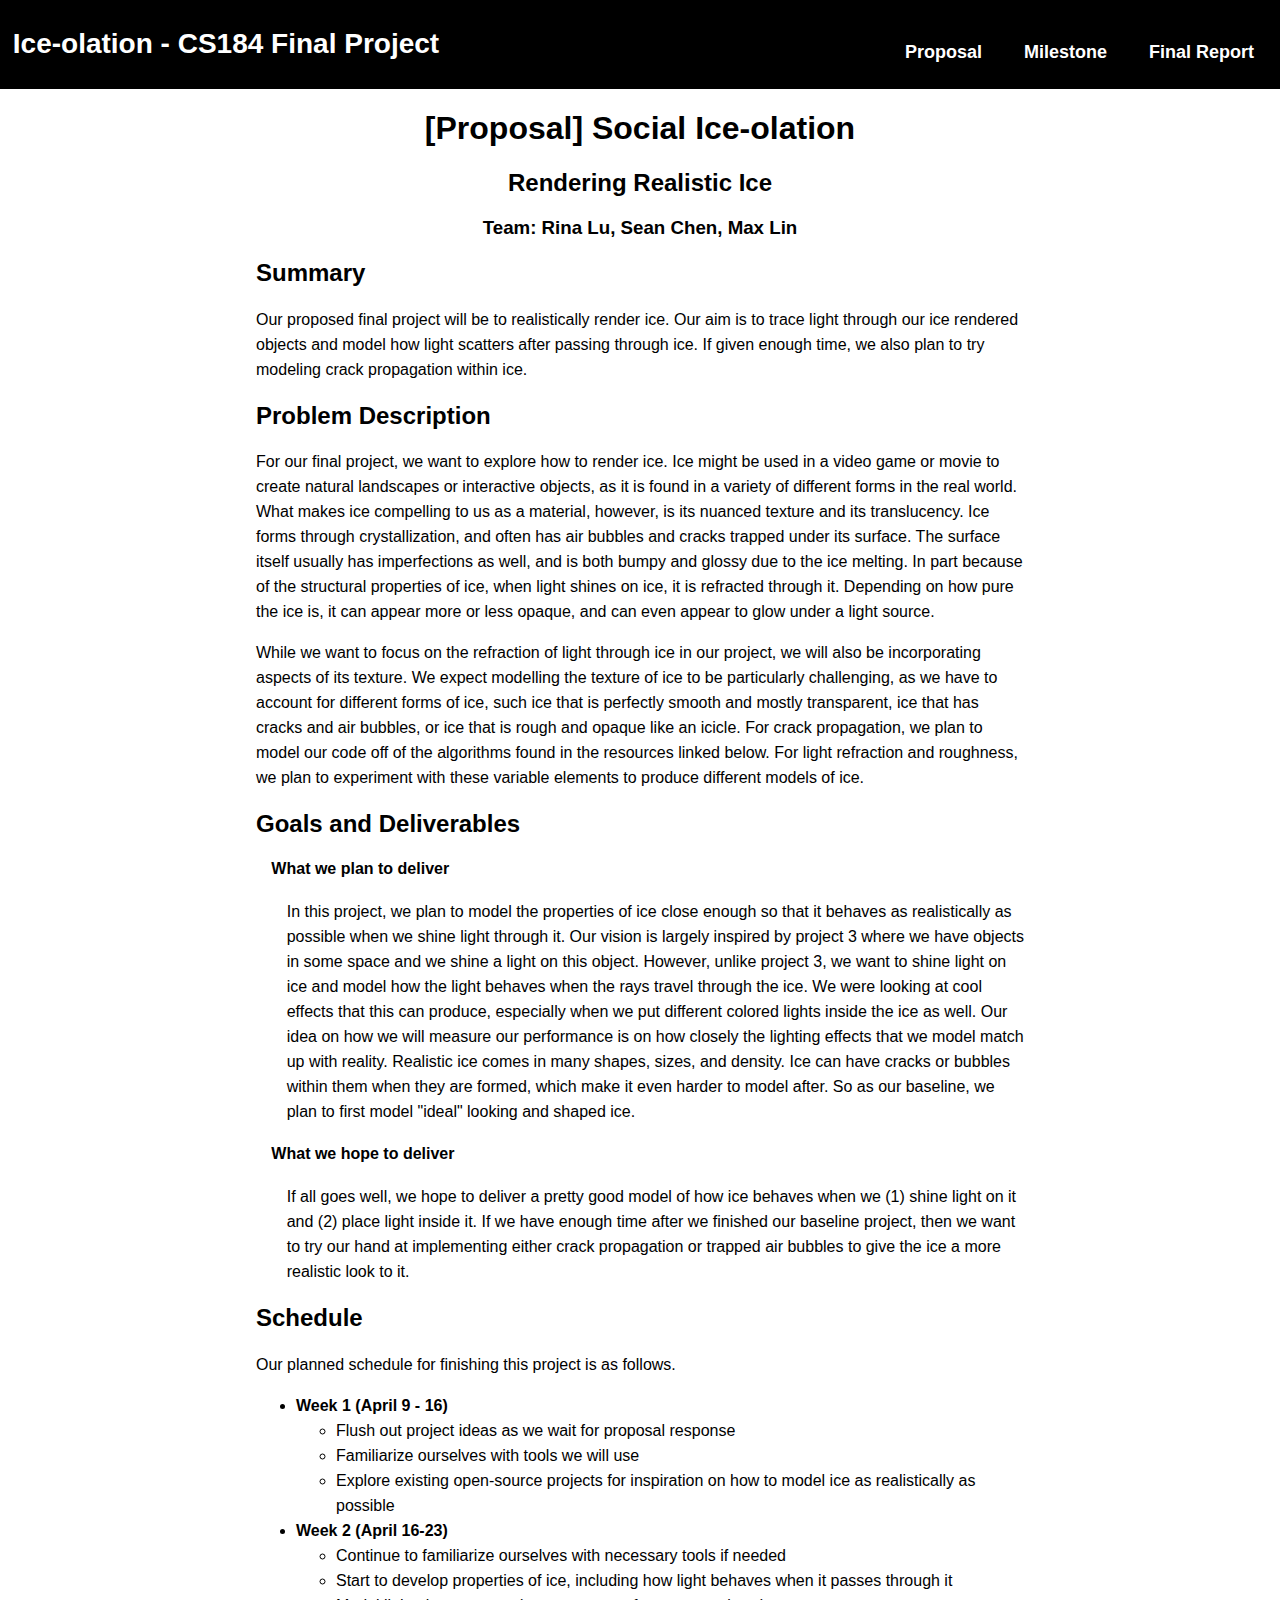
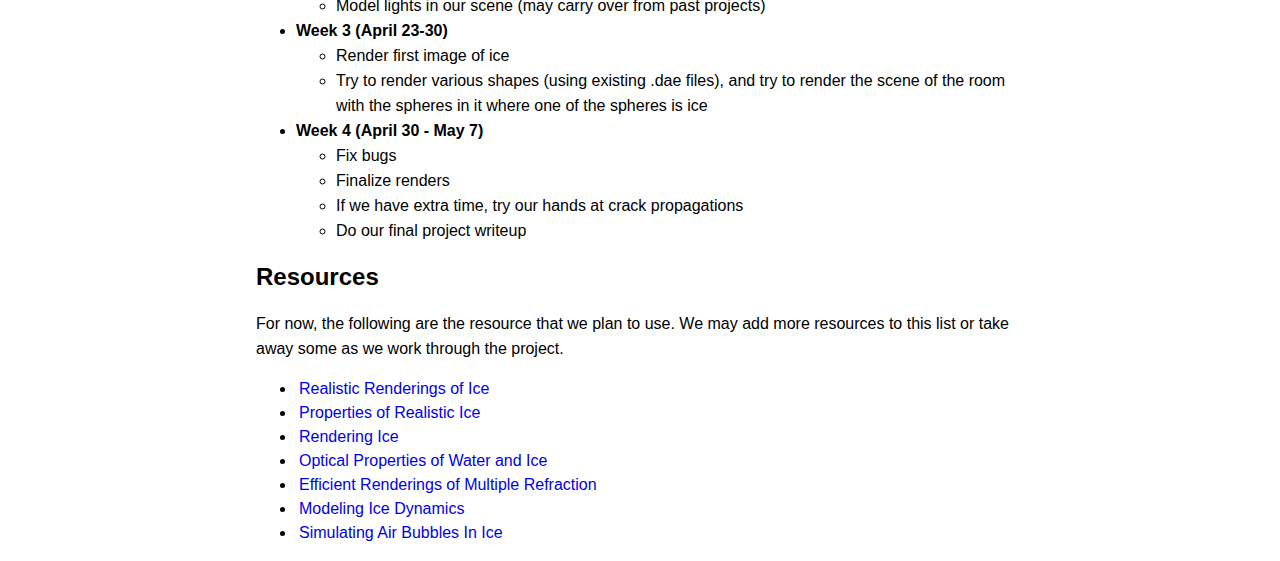
<file: index.html>
﻿<!DOCTYPE html>

<html lang="en" xmlns="http://www.w3.org/1999/xhtml">
    <title>Ice-olation</title>


    <head>
        <meta charset="utf-8" />
        <title>Ice-olation</title>
        <link rel="stylesheet" href="assets/styles.css">
    </head>

    <body>
        <div class="site-header">
            <div class="name-header">
                <p style="color:white">Ice-olation - CS184 Final Project</p>
            </div>
            <div class="title-bar">
                <ul class="navbar-nav ml-auto">
                    <li>
                        <a href="index.html" style="color:white">Proposal</a>
                    </li>
                    <li>
                        <a href="milestone.html" style="color:white">Milestone</a>
                    </li>
                    <li>
                        <a href="index.html" style="color:white">Final Report</a>
                    </li>
                </ul>
            </div>
        </div>

        <div class="proposal">
            <div align="center">
                <h1>[Proposal] Social Ice-olation</h1>
                <h2>Rendering Realistic Ice</h2>
                <h3>Team: Rina Lu, Sean Chen, Max Lin</h3>
            </div>

            <div class="summary">
                <h2>
                    Summary
                </h2>
                <p>
                    Our proposed final project will be to realistically render ice. Our aim is to trace light through our ice rendered objects and model how light scatters after passing through ice. If given enough time, we also plan to try modeling crack propagation within ice.
                </p>
            </div>

            <div class="problem">
                <h2>
                    Problem Description
                </h2>
                <p>
                    For our final project, we want to explore how to render ice. Ice might be used in a video game or movie to create natural landscapes or interactive objects, as it is found in a variety of different forms in the real world. What makes ice compelling to us as a material,
                    however, is its nuanced texture and its translucency. Ice forms through crystallization, and often has air bubbles and cracks trapped under its surface. The surface itself usually has imperfections as well, and is both bumpy and glossy due to the ice melting.
                    In part because of the structural properties of ice, when light shines on ice, it is refracted through it. Depending on how pure the ice is, it can appear more or less opaque, and can even appear to glow under a light source.
                </p>
                <p>
                    While we want to focus on the refraction of light through ice in our project, we will also be incorporating aspects of its texture. We expect modelling the texture of ice to be particularly challenging, as we have to account for different forms of ice, such ice that is
                    perfectly smooth and mostly transparent, ice that has cracks and air bubbles, or ice that is rough and opaque like an icicle. For crack propagation, we plan to model our code off of the algorithms found in the resources linked below. For light refraction and roughness,
                    we plan to experiment with these variable elements to produce different models of ice.
                </p>
            </div>

            <div class="goals">
                <h2>
                    Goals and Deliverables
                </h2>

                <h4>
                    What we plan to deliver
                </h4>
                <p>
                    In this project, we plan to model the properties of ice close enough so that it behaves as realistically as possible when we shine light through it. Our vision is largely inspired by project 3 where we have objects in some space and we shine a light on this object. However, unlike project 3,
                    we want to shine light on ice and model how the light behaves when the rays travel through the ice. We were looking at cool effects that this can produce, especially when we put different colored lights inside the ice as well. Our idea on how we will measure our performance is on how closely 
                    the lighting effects that we model match up with reality. Realistic ice comes in many shapes, sizes, and density. Ice can have cracks or bubbles within them when they are formed, which make it even harder to model after. So as our baseline, we plan to first model "ideal" looking and shaped ice.
                </p>

                <h4>
                    What we hope to deliver
                </h4>
                <p>
                    If all goes well, we hope to deliver a pretty good model of how ice behaves when we (1) shine light on it and (2) place light inside it. If we have enough time after we finished our baseline project, then we want to try our hand at implementing either crack propagation or trapped air bubbles
                    to give the ice a more realistic look to it.
                </p>
            </div>

            <div class="schedule">
                <h2>
                    Schedule
                </h2>
                <p>
                    Our planned schedule for finishing this project is as follows.
                    <ul>
                        <li>
                            <b>Week 1 (April 9 - 16)</b>
                            <ul>
                                <li>Flush out project ideas as we wait for proposal response</li>
                                <li>Familiarize ourselves with tools we will use</li>
                                <li>Explore existing open-source projects for inspiration on how to model ice as realistically as possible</li>
                            </ul>
                        </li>
                        <li>
                            <b>Week 2 (April 16-23)</b>
                            <ul>
                                <li>Continue to familiarize ourselves with necessary tools if needed</li>
                                <li>Start to develop properties of ice, including how light behaves when it passes through it</li>
                                <li>Model lights in our scene (may carry over from past projects)</li>
                            </ul>
                        </li>
                        <li>
                            <b>Week 3 (April 23-30)</b>
                            <ul>
                                <li>Render first image of ice</li>
                                <li>Try to render various shapes (using existing .dae files), and try to render the scene of the room with the spheres in it where one of the spheres is ice</li>
                            </ul>
                        </li>
                        <li>
                            <b>Week 4 (April 30 - May 7)</b>
                            <ul>
                                <li>Fix bugs</li>
                                <li>Finalize renders</li>
                                <li>If we have extra time, try our hands at crack propagations</li>
                                <li>Do our final project writeup</li>
                            </ul>
                        </li>
                    </ul>
                </p>
            </div>

            <div class="resources">
                <h2>
                    Resources
                </h2>
                <p>
                    For now, the following are the resource that we plan to use. We may add more resources to this list or take away some as we work through the project.
                    <ul>
                        <li><a href="https://aminghafari.github.io/projects/realistic-rendering-ice.pdf">Realistic Renderings of Ice</a></li>
                        <li><a href="https://www.creativeshrimp.com/create-realistic-ice-lighting-book-02.html">Properties of Realistic Ice</a></li>
                        <li><a href="https://nccastaff.bournemouth.ac.uk/jmacey/MastersProjects/MSc09/Salas/Vanessa_Salas_Castillo.pdf">Rendering Ice</a></li>
                        <li><a href="https://en.wikipedia.org/wiki/Optical_properties_of_water_and_ice">Optical Properties of Water and Ice</a></li>
                        <li><a href=https://www.ep.liu.se/ecp/019/001/ecp01901.pdf">Efficient Renderings of Multiple Refraction</a></li>
                        <li><a href="http://gamma.cs.unc.edu/3DICE/icicles_sca_2006.pdf">Modeling Ice Dynamics</a></li>
                        <li><a href="https://art-science.org/journal/v8n1/v8n1pp35/artsci-v8n1pp35.pdf">Simulating Air Bubbles In Ice</a></li>
                    </ul>
                </p>
            </div>
        </div>
    </body>
</html>
</file>
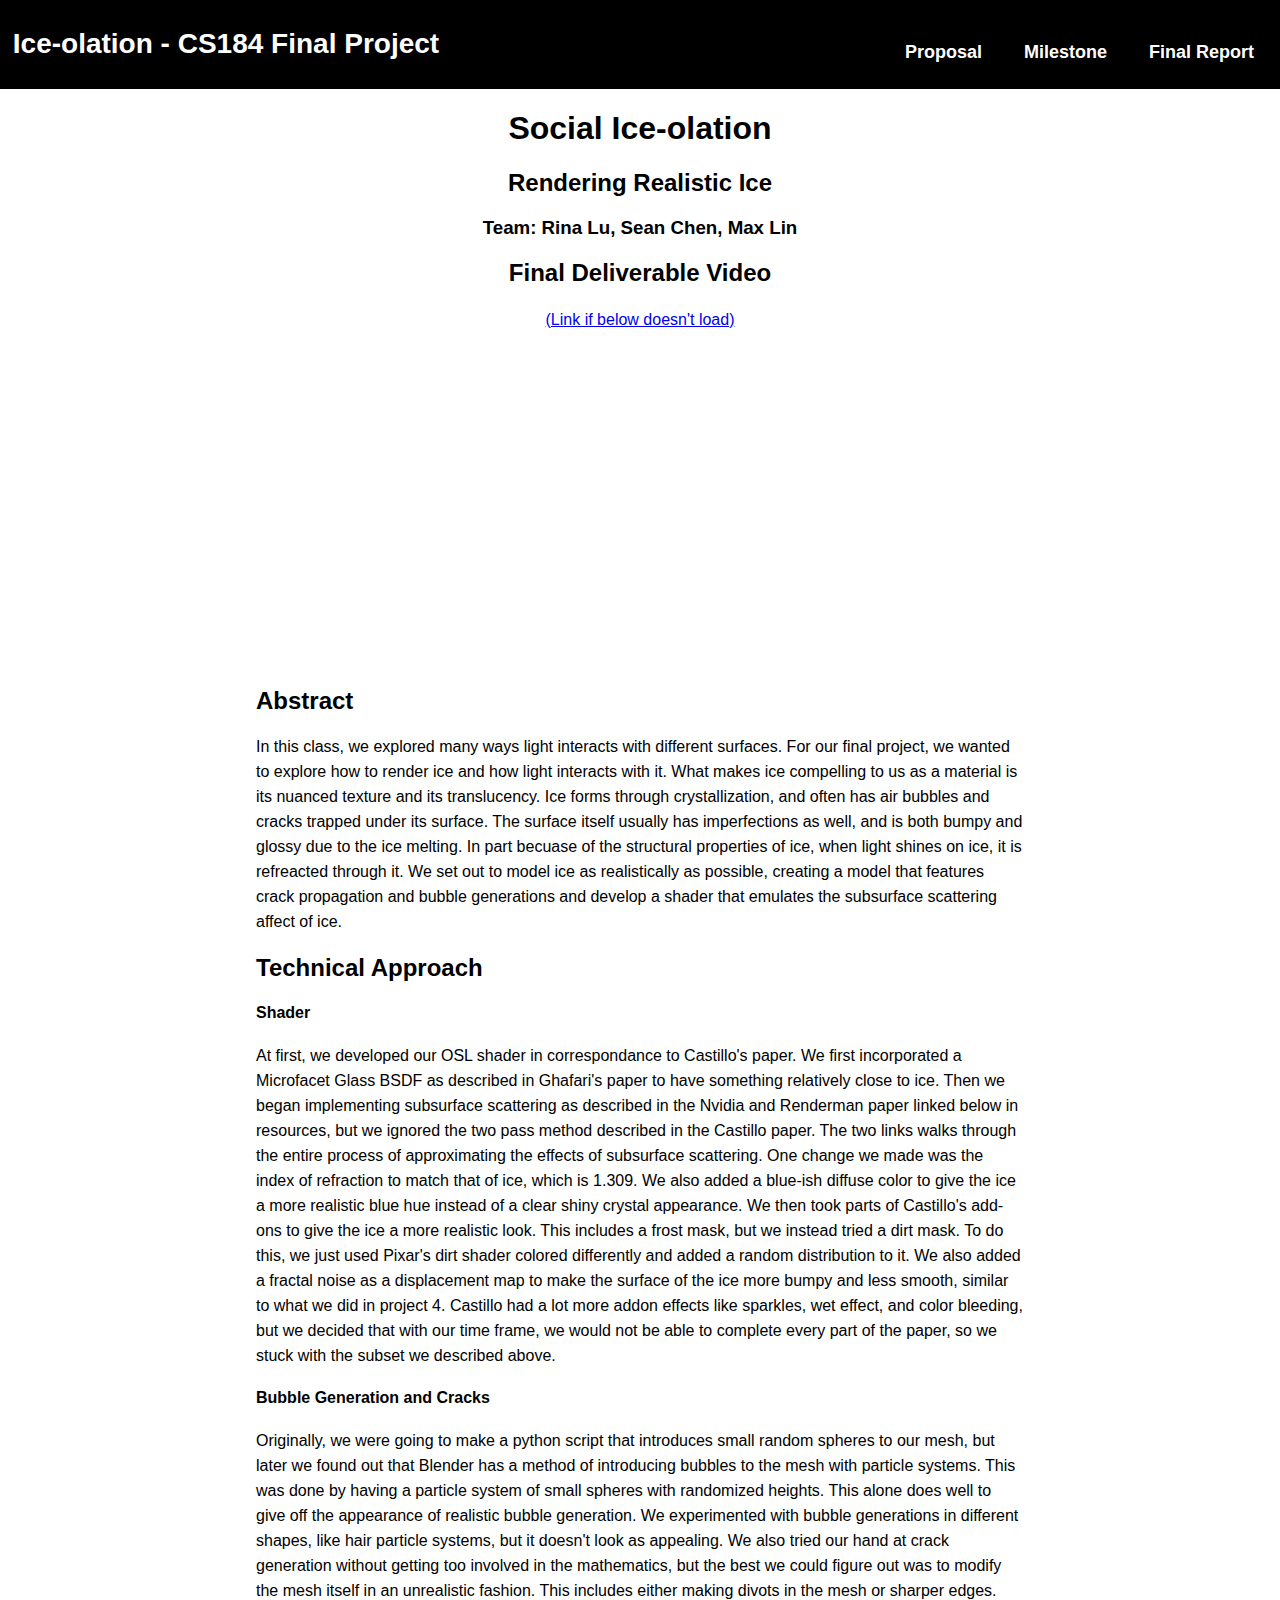
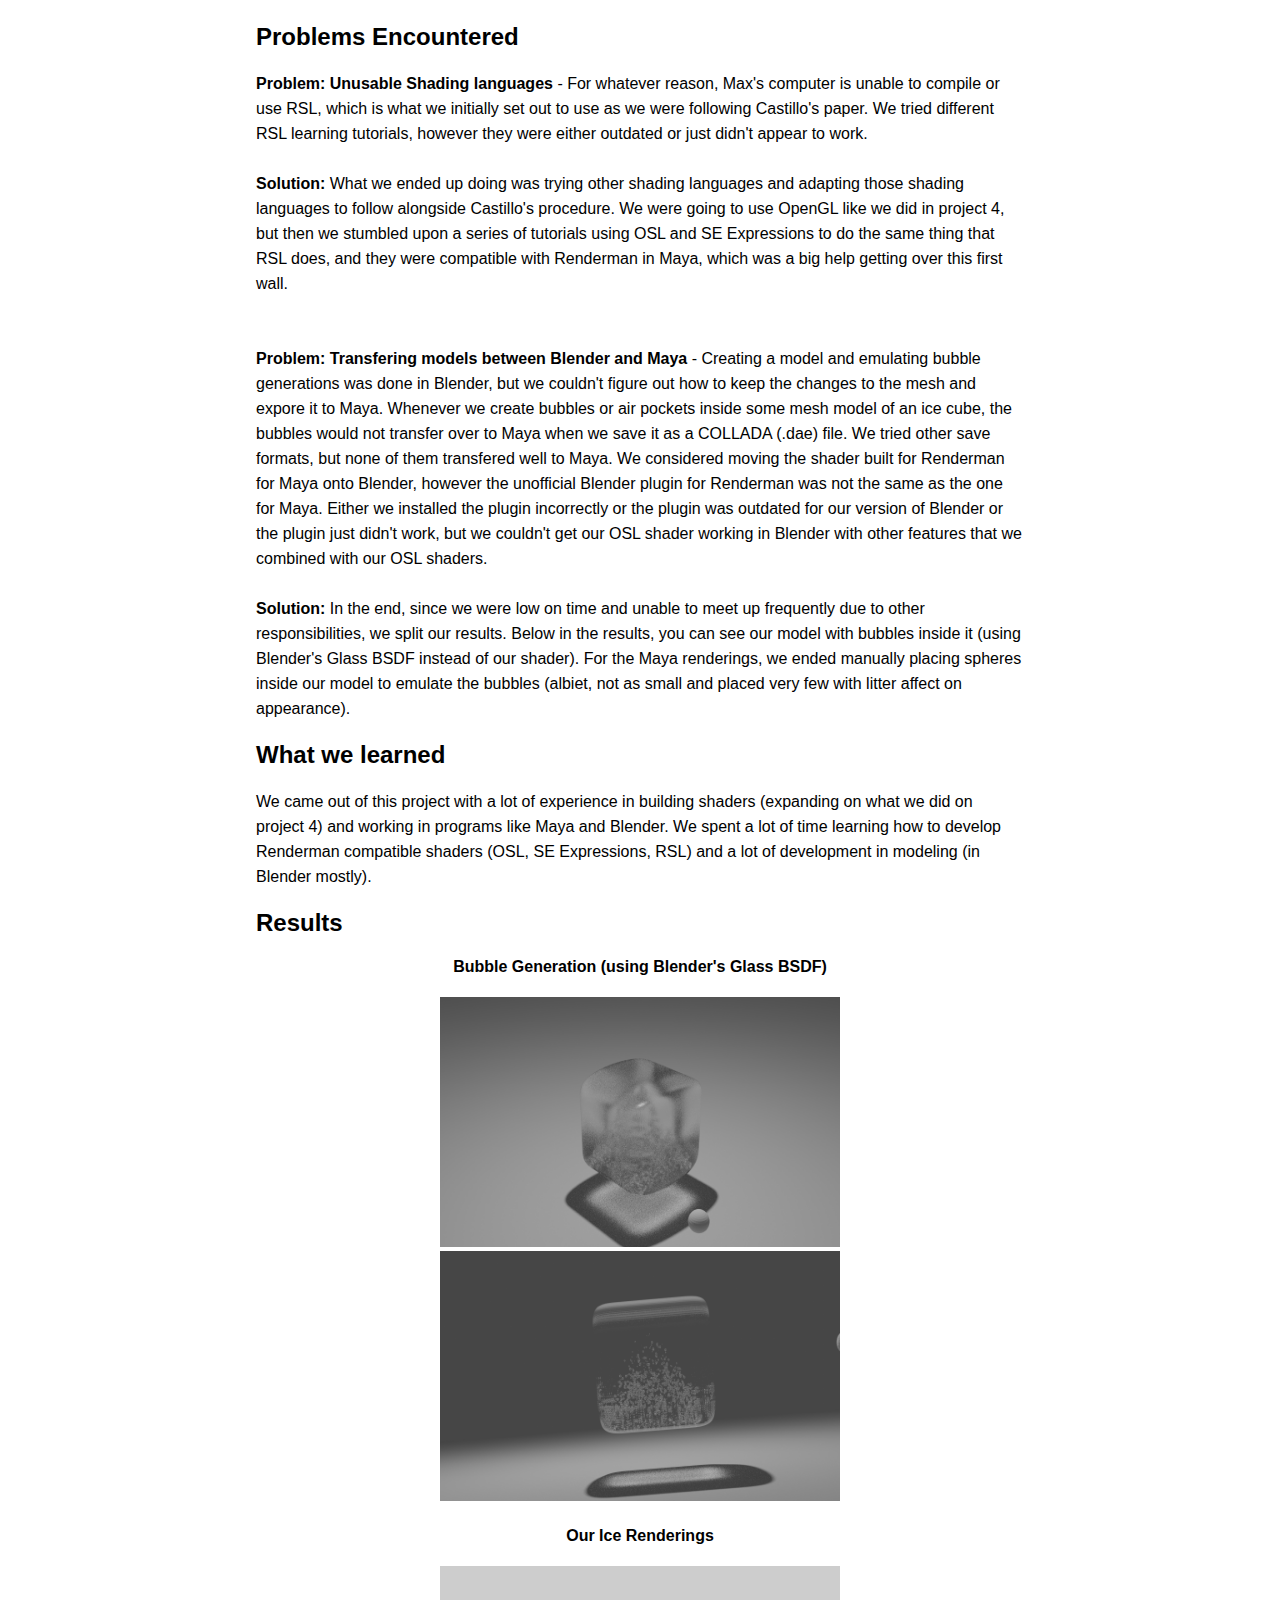
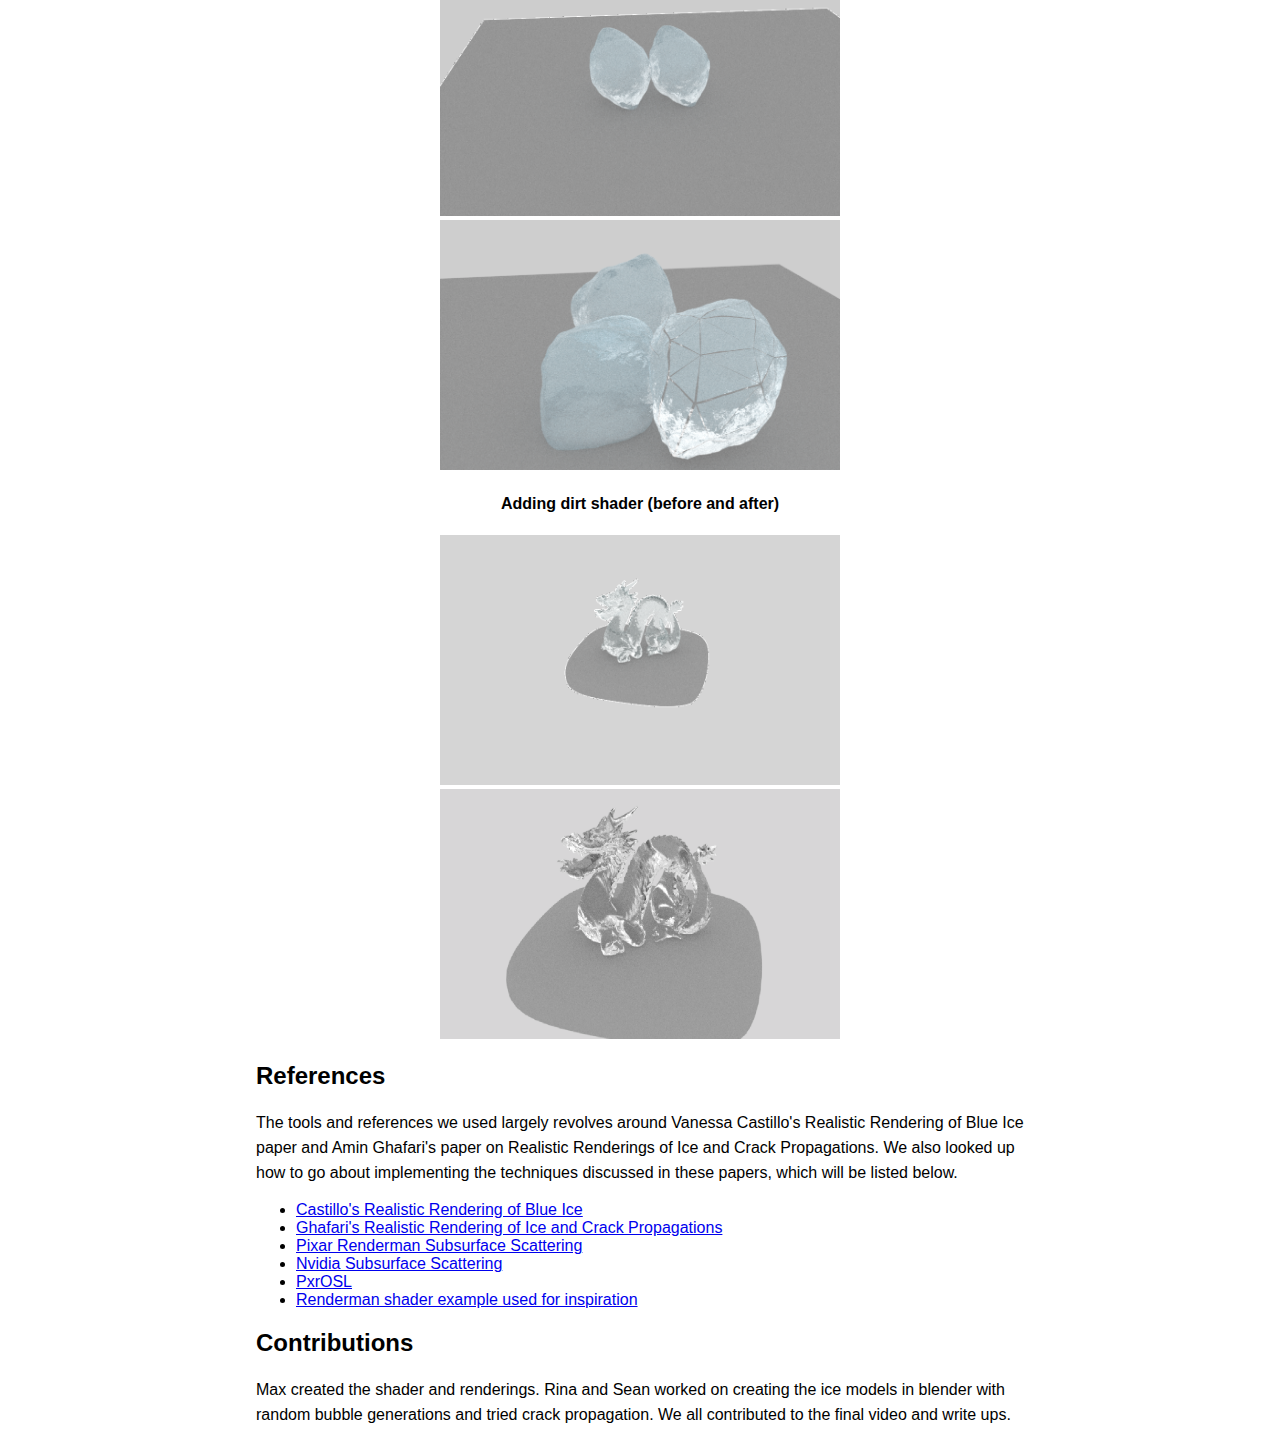
<file: final.html>
<!DOCTYPE html>

<html lang="en" xmlns="http://www.w3.org/1999/xhtml">
<title>Ice-olation</title>


<head>
    <meta charset="utf-8" />
    <title>Ice-olation</title>
    <link rel="stylesheet" href="assets/styles.css">
</head>

<body>
    <div class="site-header">
        <div class="name-header">
            <p style="color:white">Ice-olation - CS184 Final Project</p>
        </div>
        <div class="title-bar">
            <ul class="navbar-nav ml-auto">
                <li>
                    <a href="index.html" style="color:white">Proposal</a>
                </li>
                <li>
                    <a href="milestone.html" style="color:white">Milestone</a>
                </li>
                <li>
                    <a href="final.html" style="color:white">Final Report</a>
                </li>
            </ul>
        </div>
    </div>
    <div class="proposal">
        <div align="center">
            <h1>Social Ice-olation</h1>
            <h2>Rendering Realistic Ice</h2>
            <h3>Team: Rina Lu, Sean Chen, Max Lin</h3>
        </div>
        <div class="video" align="center">
            <h2>
                Final Deliverable Video
            </h2>
            <p><a href="https://www.youtube.com/watch?v=z0nJ2z7PKcg&feature=youtu.be">(Link if below doesn't load)</a></p>
            <iframe width="560" height="315" src="https://www.youtube.com/embed/z0nJ2z7PKcg" frameborder="0" allow="accelerometer; autoplay; encrypted-media; gyroscope; picture-in-picture" allowfullscreen></iframe>
        </div>
        <div class="abstract">
            <!--
            A paragraph summary of the entire project
        -->
            <h2>
                Abstract
            </h2>
            <p>
                In this class, we explored many ways light interacts with different surfaces. For our final project, we wanted to explore how to render ice and how light interacts with it.
                What makes ice compelling to us as a material is its nuanced texture and its translucency. Ice forms through crystallization, and often has air bubbles and cracks trapped under its surface. The
                surface itself usually has imperfections as well, and is both bumpy and glossy due to the ice melting. In part becuase of the structural properties of ice, when light shines on ice, it is
                refreacted through it. We set out to model ice as realistically as possible, creating a model that features crack propagation and bubble generations and develop a shader that emulates the subsurface
                scattering affect of ice.
            </p>
        </div>

        <div class="technical">
            <!--
            A 1-2 Page summary of technical approach, techniques used, algorithms implemented, highlight how approach varied from references used
            A description of problems encountered
            Lessons learned
        -->
            <h2>
                Technical Approach
            </h2>
            <h4>
                Shader
            </h4>
            <p>
                At first, we developed our OSL shader in correspondance to Castillo's paper. We first incorporated a Microfacet Glass BSDF as described in Ghafari's paper to have something relatively close to ice. Then we began implementing subsurface scattering as described in
                the Nvidia and Renderman paper linked below in resources, but we ignored the two pass method described in the Castillo paper. The two links walks through the entire process of approximating the effects of subsurface scattering. One change we made was the index of refraction to match
                that of ice, which is 1.309. We also added a blue-ish diffuse color to give the ice a more realistic blue hue instead of a clear shiny crystal appearance. We then took parts of Castillo's add-ons to give the ice a more realistic look. This includes a frost mask, but we instead tried a dirt
                mask. To do this, we just used Pixar's dirt shader colored differently and added a random distribution to it. We also added a fractal noise as a displacement map to make the surface of the ice more bumpy and less smooth, similar to what we did in project 4. Castillo had a lot more addon effects like
                sparkles, wet effect, and color bleeding, but we decided that with our time frame, we would not be able to complete every part of the paper, so we stuck with the subset we described above.
            </p>
            <h4>
                Bubble Generation and Cracks
            </h4>
            <p>
                Originally, we were going to make a python script that introduces small random spheres to our mesh, but later we found out that Blender has a method of introducing bubbles to the mesh with particle systems. This was done by having a particle system of small spheres with randomized
                heights. This alone does well to give off the appearance of realistic bubble generation. We experimented with bubble generations in different shapes, like hair particle systems, but it doesn't look as appealing. We also tried our hand at crack generation without getting too 
                involved in the mathematics, but the best we could figure out was to modify the mesh itself in an unrealistic fashion. This includes either making divots in the mesh or sharper edges.
            </p>
        </div>

        <div class="problems">
            <h2>
                Problems Encountered
            </h2>
            <p>
                <b>Problem: Unusable Shading languages</b> - For whatever reason, Max's computer is unable to compile or use RSL, which is what we initially set out to use as we were following Castillo's paper. We tried different RSL learning tutorials, however they were
                either outdated or just didn't appear to work.
                <br />
                <br />
                <b>Solution: </b> What we ended up doing was trying other shading languages and adapting those shading languages to follow alongside Castillo's procedure. We were going to use OpenGL like we did in project 4, but then we stumbled upon a series of tutorials using
                OSL and SE Expressions to do the same thing that RSL does, and they were compatible with Renderman in Maya, which was a big help getting over this first wall.
            </p>
            <br />
            <p>
                <b>Problem: Transfering models between Blender and Maya</b> - Creating a model and emulating bubble generations was done in Blender, but we couldn't figure out how to keep the changes to the mesh and expore it to Maya. Whenever we create bubbles or air pockets inside
                some mesh model of an ice cube, the bubbles would not transfer over to Maya when we save it as a COLLADA (.dae) file. We tried other save formats, but none of them transfered well to Maya. We considered moving the shader built for Renderman for Maya onto Blender, however
                the unofficial Blender plugin for Renderman was not the same as the one for Maya. Either we installed the plugin incorrectly or the plugin was outdated for our version of Blender or the plugin just didn't work, but we couldn't get our OSL shader working in Blender with other features
                that we combined with our OSL shaders.
                <br />
                <br />
                <b>Solution: </b> In the end, since we were low on time and unable to meet up frequently due to other responsibilities, we split our results. Below in the results, you can see our model with bubbles inside it (using Blender's Glass BSDF instead of our shader).
                For the Maya renderings, we ended manually placing spheres inside our model to emulate the bubbles (albiet, not as small and placed very few with litter affect on appearance).
            </p>
        </div>

        <div class="lessons">
            <h2>
                What we learned
            </h2>
            <p>
                We came out of this project with a lot of experience in building shaders (expanding on what we did on project 4) and working in programs like Maya and Blender. We spent a lot of time
                learning how to develop Renderman compatible shaders (OSL, SE Expressions, RSL) and a lot of development in modeling (in Blender mostly).
            </p>
        </div>

        <div class="results">
            <h2>
                Results
            </h2>
            <div align="center">
                <h4>
                    Bubble Generation (using Blender's Glass BSDF)
                </h4>
                <img src="assets/img/img9.png" width="400px" height="250px" />
                <img src="assets/img/img10.png" width="400px" height="250px" />

                <h4>
                    Our Ice Renderings
                </h4>
                <img src="assets/img/img4.png" width="400px" height="250px" />
                <img src="assets/img/img7.png" width="400px" height="250px" />

                <h4>
                    Adding dirt shader (before and after)
                </h4>
                <img src="assets/img/img6.png" width="400px" height="250px" />
                <img src="assets/img/img8.png" width="400px" height="250px" />

            </div>
        </div>

        <div class="references">
            <h2>
                References
            </h2>
            <p>
                The tools and references we used largely revolves around Vanessa Castillo's Realistic Rendering of Blue Ice paper and Amin Ghafari's paper on Realistic Renderings of Ice and Crack Propagations. We also looked up how
                to go about implementing the techniques discussed in these papers, which will be listed below.
            </p>
            <ul>
                <li><a href="https://nccastaff.bournemouth.ac.uk/jmacey/MastersProjects/MSc09/Salas/Vanessa_Salas_Castillo.pdf">Castillo's Realistic Rendering of Blue Ice</a></li>
                <li><a href="https://aminghafari.github.io/projects/realistic-rendering-ice.pdf">Ghafari's Realistic Rendering of Ice and Crack Propagations</a></li>
                <li><a href="https://renderman.pixar.com/resources/RenderMan_20/subsurface.html">Pixar Renderman Subsurface Scattering</a></li>
                <li><a href="https://developer.download.nvidia.com/books/HTML/gpugems/gpugems_ch16.html">Nvidia Subsurface Scattering</a></li>
                <li><a href="https://renderman.pixar.com/resources/RenderMan_20/PxrOSL.html">PxrOSL</a></li>
                <li><a href="https://sdm.scad.edu/faculty/mkesson/vsfx502/wip/fall17/aberdeen_shang/maya_shader_animation/index.html">Renderman shader example used for inspiration</a></li>
            </ul>
        </div>

        <div class="contributions">
            <h2>
                Contributions
            </h2>
            <p>
                Max created the shader and renderings. Rina and Sean worked on creating the ice models in blender with random bubble generations and tried crack propagation. We all contributed to the final video and write ups.
            </p>
        </div>

    </div>
</body>
</html>
</file>
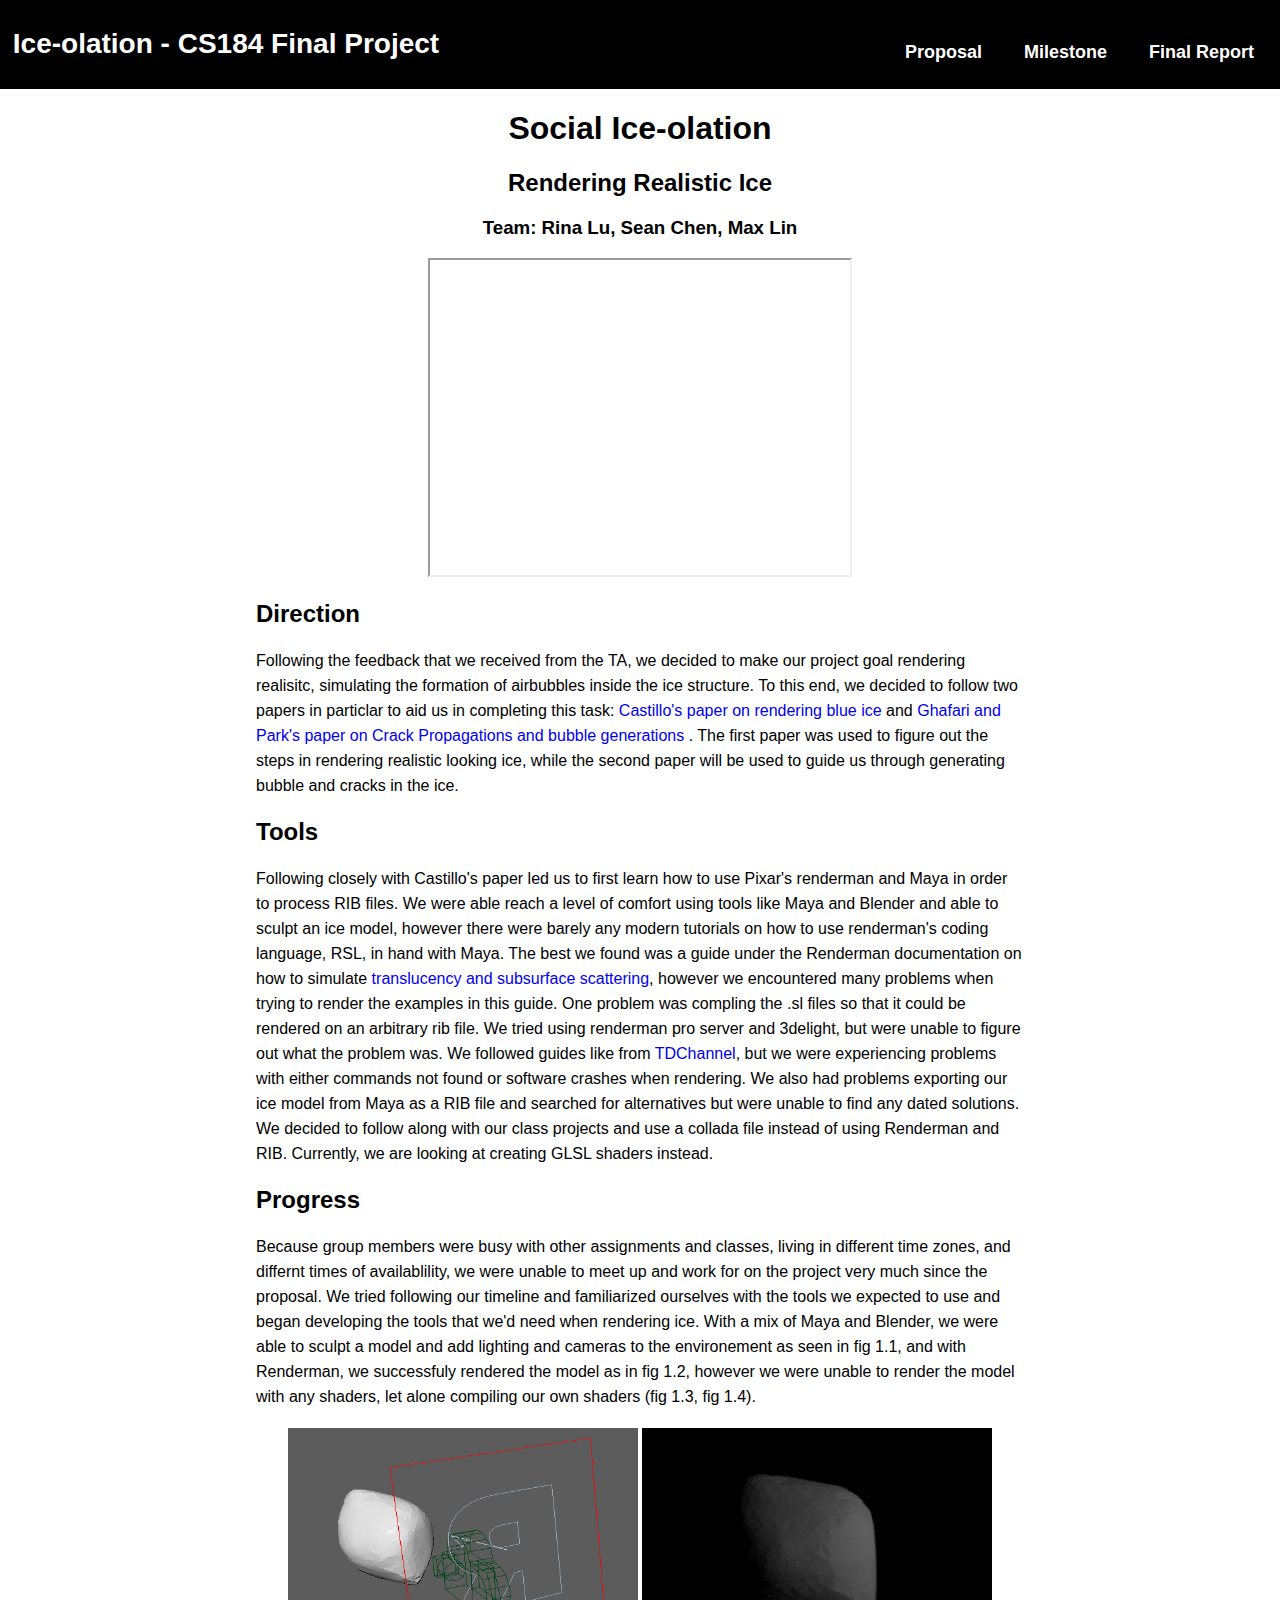
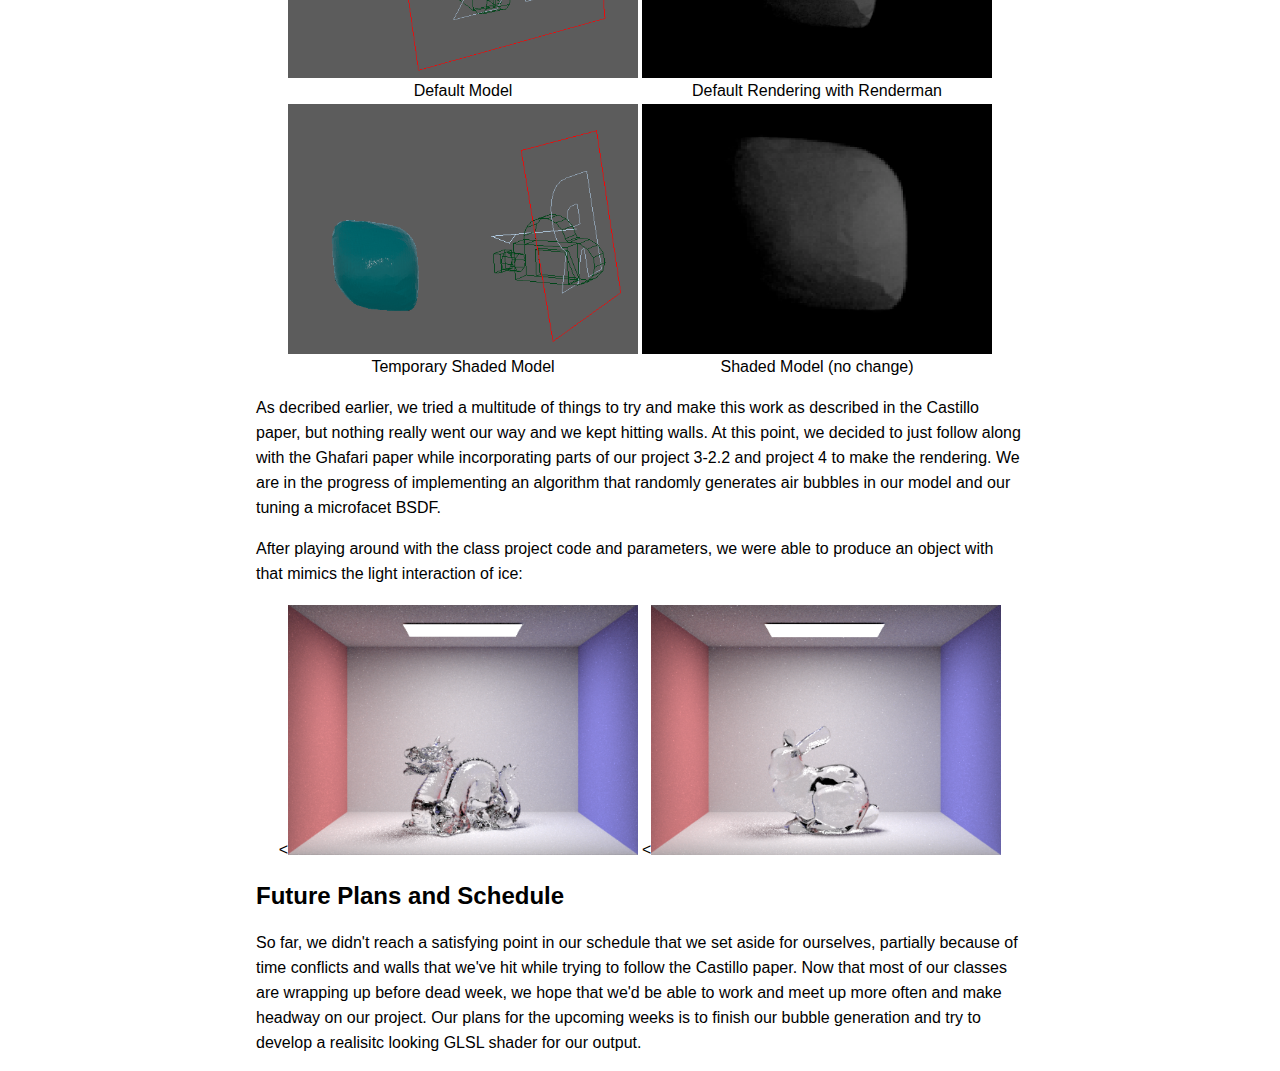
<file: milestone.html>
﻿<!DOCTYPE html>

<html lang="en" xmlns="http://www.w3.org/1999/xhtml">
<title>Ice-olation</title>


<head>
    <meta charset="utf-8" />
    <title>Ice-olation</title>
    <link rel="stylesheet" href="assets/styles.css">
</head>

<body>
    <div class="site-header">
        <div class="name-header">
            <p style="color:white">Ice-olation - CS184 Final Project</p>
        </div>
        <div class="title-bar">
            <ul class="navbar-nav ml-auto">
                <li>
                    <a href="index.html" style="color:white">Proposal</a>
                </li>
                <li>
                    <a href="milestone.html" style="color:white">Milestone</a>
                </li>
                <li>
                    <a href="index.html" style="color:white">Final Report</a>
                </li>
            </ul>
        </div>
    </div>
    <div class="proposal">
        <div align="center">
            <h1>Social Ice-olation</h1>
            <h2>Rendering Realistic Ice</h2>
            <h3>Team: Rina Lu, Sean Chen, Max Lin</h3>
        </div>
        <div class="video" align="center">
            <iframe width="420" height="315"
                    src="https://www.youtube.com/watch?v=z0nJ2z7PKcg&feature=youtu.be">
            </iframe>
        </div>
        <div class="direction">
            <h2>
                Direction
            </h2>
            <p>
                Following the feedback that we received from the TA, we decided to make our project goal rendering realisitc, simulating the formation of airbubbles inside the ice structure. To this end, we decided to follow two papers in particlar
                to aid us in completing this task: <a href="https://nccastaff.bournemouth.ac.uk/jmacey/MastersProjects/MSc09/Salas/Vanessa_Salas_Castillo.pdf">Castillo's paper on rendering blue ice</a> and <a href="https://aminghafari.github.io/projects/realistic-rendering-ice.pdf">
                    Ghafari and Park's paper on Crack Propagations and bubble generations
                </a>. The first paper was used to figure out the steps in rendering realistic looking ice, while the second paper will be used to guide us through generating
                bubble and cracks in the ice.
            </p>
        </div>
        <div class="tools">
            <h2>
                Tools
            </h2>
            <p>
                Following closely with Castillo's paper led us to first learn how to use Pixar's renderman and Maya in order to process RIB files. We were able reach a level of comfort using tools like Maya and Blender and able to sculpt an 
                ice model, however there were barely any modern tutorials on how to use renderman's coding language, RSL, in hand with Maya. The best we found was a guide under the Renderman documentation on how to simulate <a href="https://renderman.pixar.com/resources/RenderMan_20/subsurface.html">translucency and subsurface scattering</a>, 
                however we encountered many problems when trying to render the examples in this guide. One problem was compling the .sl files so that it could be rendered on an arbitrary rib file. We tried using renderman pro server and 3delight, but 
                were unable to figure out what the problem was. We followed guides like from <a href="https://www.youtube.com/watch?v=yfXCswFIkFY">TDChannel</a>, but we were experiencing problems with either commands not found or software crashes when rendering. 
                We also had problems exporting our ice model from Maya as a RIB file and searched for alternatives but were unable to find any dated solutions. We decided to follow along with our class projects 
                and use a collada file instead of using Renderman and RIB. Currently, we are looking at creating GLSL shaders instead.
            </p>
        </div>

        <div class="progress">
            <h2>
                Progress
            </h2>
            <p>
                Because group members were busy with other assignments and classes, living in different time zones, and differnt times of availablility, we were unable to meet up and work for on the project very much since the proposal. We tried following
                our timeline and familiarized ourselves with the tools we expected to use and began developing the tools that we'd need when rendering ice. With a mix of Maya and Blender, we were able to sculpt a model and add lighting and cameras to the
                environement as seen in fig 1.1, and with Renderman, we successfuly rendered the model as in fig 1.2, however we were unable to render the model with any shaders, let alone compiling our own shaders (fig 1.3, fig 1.4).
            </p>
            <div align="center">
                <table style="width=100%">
                    <tr>
                        <td>
                            <img src="assets/img/maya.png" height="250px" width="350px" />
                            <figcaption align="middle">Default Model</figcaption>

                        </td>

                        <td>
                            <img src="assets/img/mayaRender.png" height="250px" width="350px" />
                            <figcaption align="middle">Default Rendering with Renderman</figcaption>

                        </td>
                    </tr>
                    <tr>
                        <td>
                            <img src="assets/img/mayaShader.png" height="250px" width="350px" />
                            <figcaption align="middle">Temporary Shaded Model</figcaption>
                        </td>
                        <td>
                            <img src="assets/img/mayaShaderRender.png" height="250px" width="350px" />
                            <figcaption align="middle">Shaded Model (no change)</figcaption>
                        </td>
                    </tr>
                </table>
            </div>
            <p>
                As decribed earlier, we tried a multitude of things to try and make this work as described in the Castillo paper, but nothing really went our way and we kept hitting walls. At this point, we decided to just follow
                along with the Ghafari paper while incorporating parts of our project 3-2.2 and project 4 to make the rendering. We are in the progress of implementing an algorithm that randomly generates air bubbles in our model and our
                tuning a microfacet BSDF.
            </p>
            <p>
                After playing around with the class project code and parameters, we were able to produce an object with that mimics the light interaction of ice:
            </p>

            <div align="center">
                <table style="width=100%">
                    <tr>
                        <td>
                            <<img src="assets/img/iceDragon.png" height="250px" width="350px" />
                        </td>
                        <td>
                            <<img src="assets/img/iceBunny.png" height="250px" width="350px" />
                        </td>
                    </tr>
                </table>
            </div>
        </div>
        <div class="plan">
            <h2>
                Future Plans and Schedule
            </h2>
            <p>
                So far, we didn't reach a satisfying point in our schedule that we set aside for ourselves, partially because of time conflicts and walls that we've hit while trying to follow the Castillo paper. Now that most of our classes are 
                wrapping up before dead week, we hope that we'd be able to work and meet up more often and make headway on our project. Our plans for the upcoming weeks is to finish our bubble generation and try to develop a realisitc looking GLSL shader
                for our output.
            </p>
        </div>

    </div>
</body>
</html>
</file>
<file: assets/styles.css>
.site-header {
	background: #000000;
	overflow: auto;
	width: 100%;
}

.name-header {
	float: left;
	height: fit-content;
	padding-left: 1%;
}

.name-header p {
	font-style: normal;
	font-weight: bold;
	font-size: 28px;
	color: rgb(95, 95, 95);
}

.title-bar {
	float: right;
	padding: 5px;
}

.title-bar li {
	padding: 5px;
	float: left;
}

.title-bar li a {
	display: block;
	text-align: center;
	text-decoration: none;
	font-weight: 600;
	font-size: 18px;
	line-height: normal;
	padding: 16px;
}

.proposal {
	margin-left: 20%;
	margin-right: 20%;
}

body {
	margin-top: 0%;
	margin-left: 0%;
	margin-right: 0%;
	font-family: sans-serif;
}

.proposal p {
	line-height: 25px;
}

.schedule li {
	line-height: 25px;
}

.resources li {
	padding: 3px;
}

.resources li a {
	text-decoration: none;
	line-height: normal;
}

.goals h4 {
	padding-left: 2%;
}

.goals p {
	padding-left: 4%;
}

.direction a {
	text-decoration: none;
	line-height: normal;
}

.tools a {
	text-decoration: none;
	line-height: normal;
}
</file>
